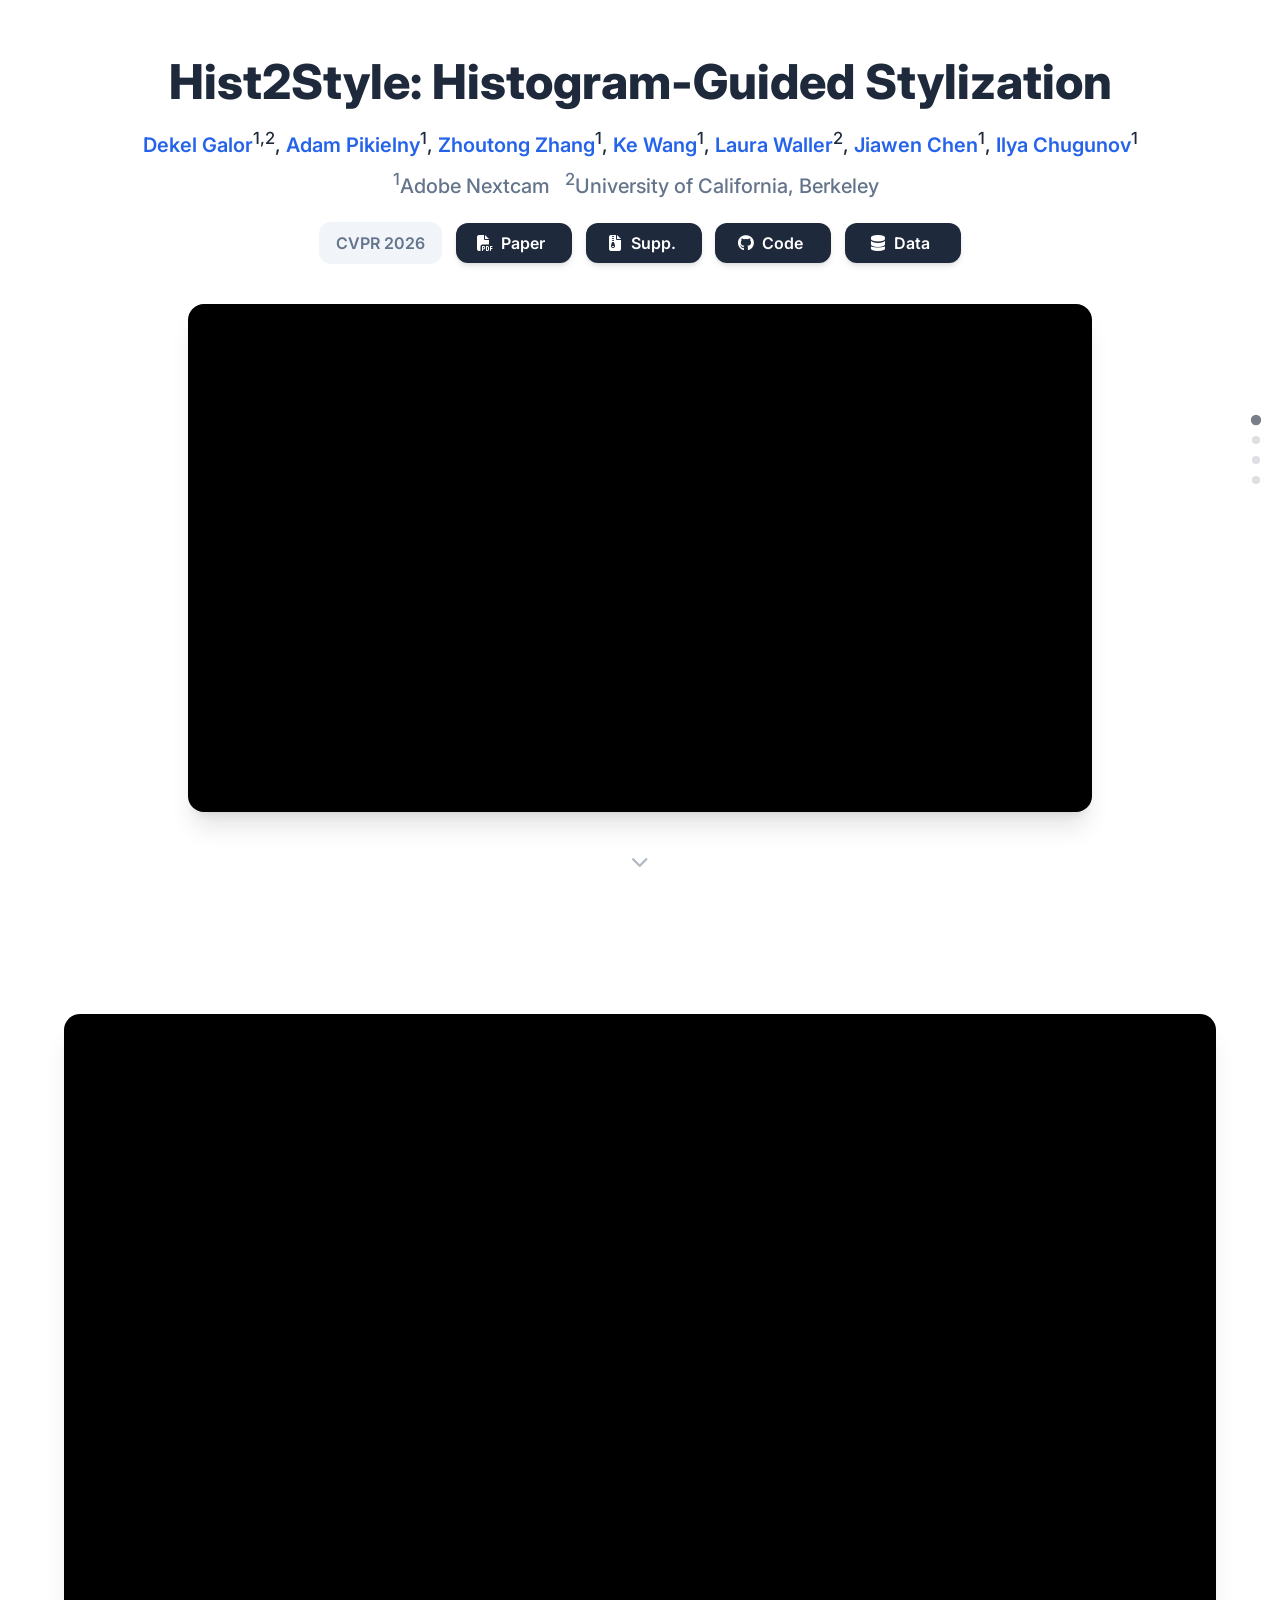
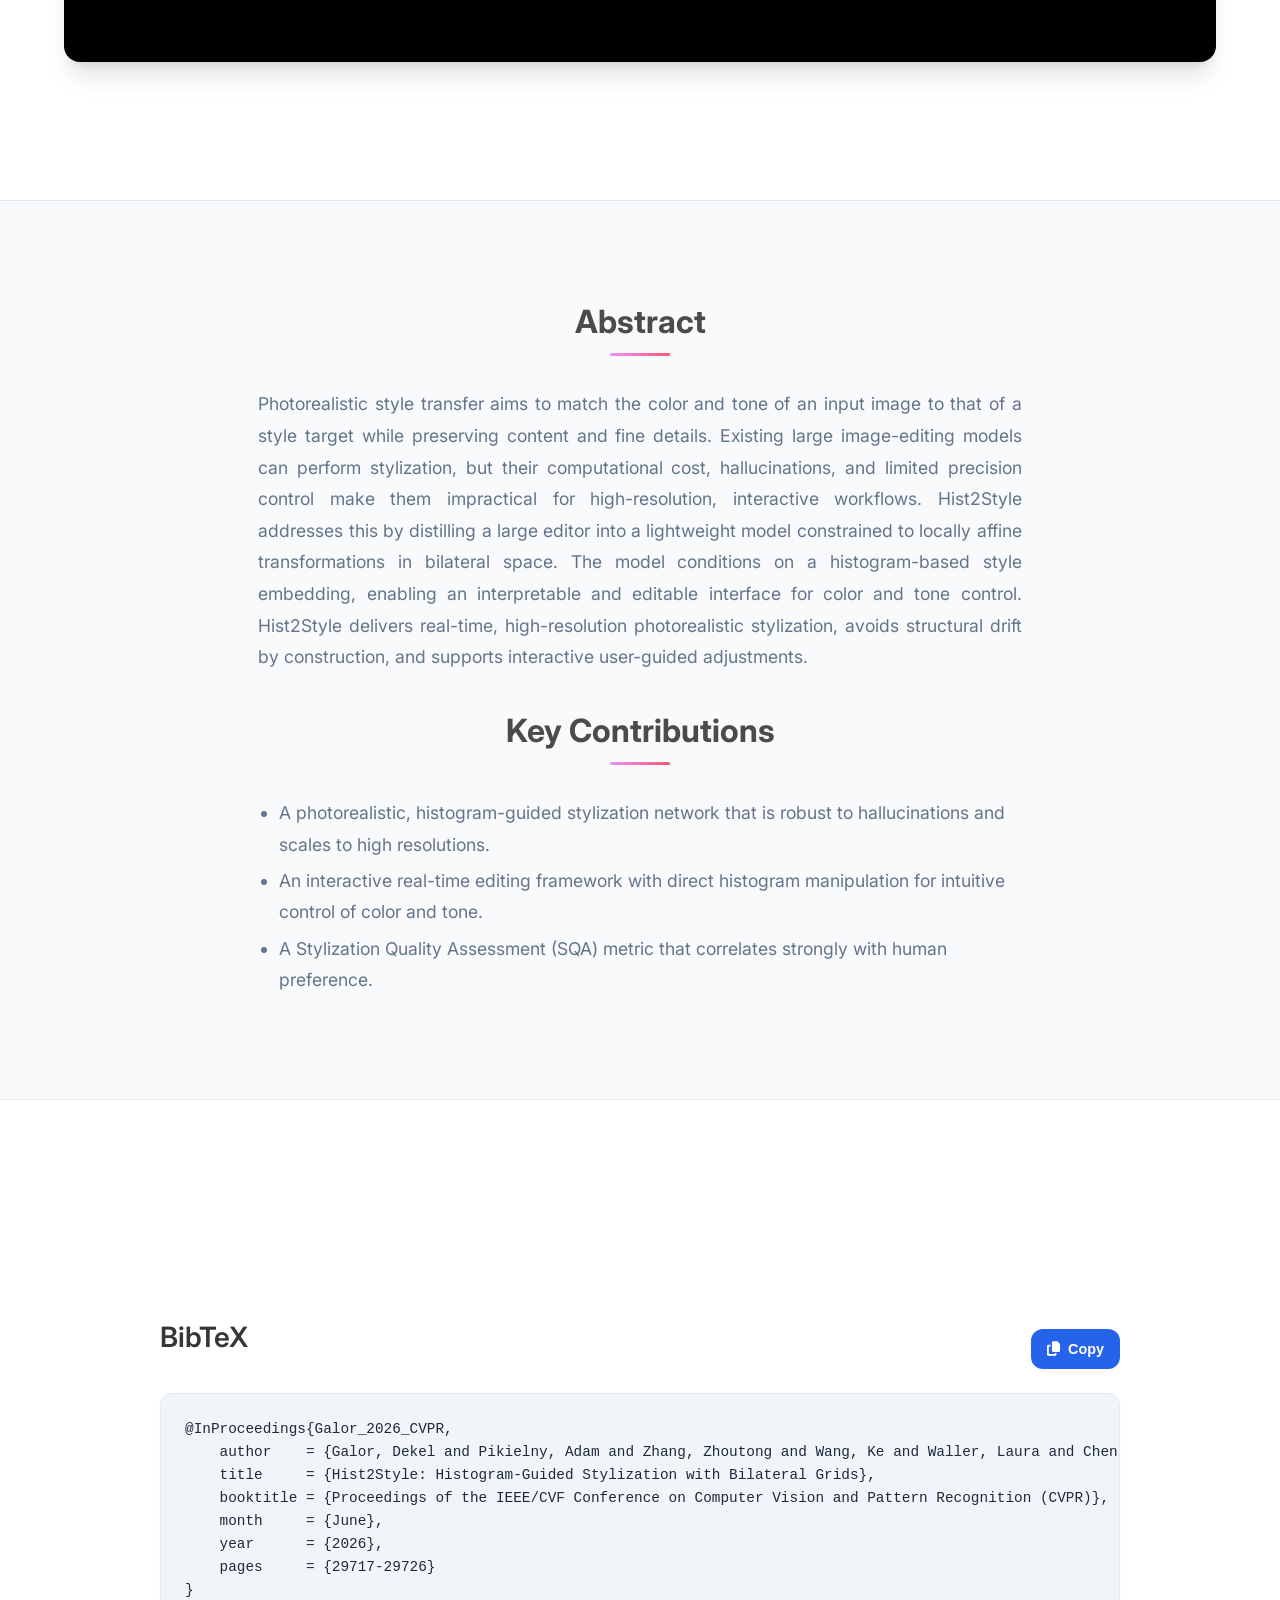
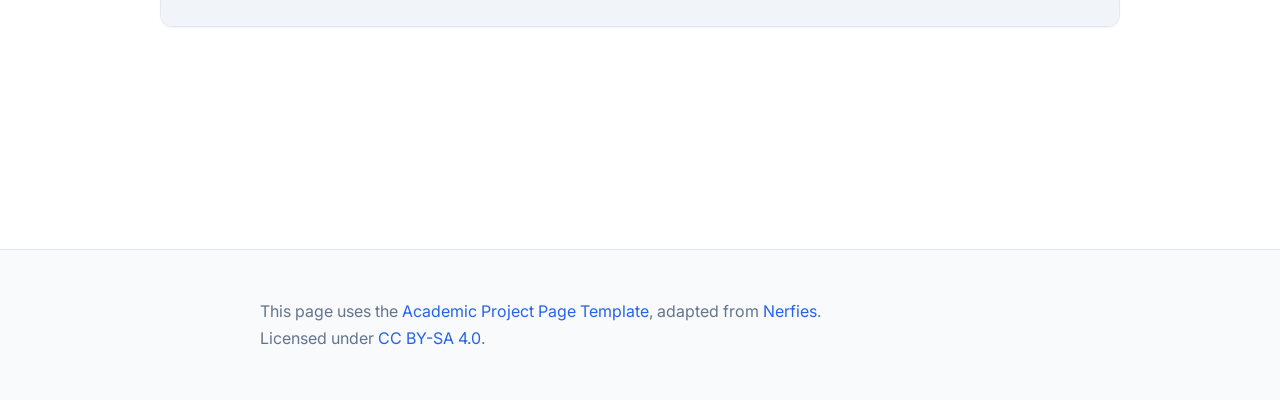
<file: docs/index.html>
<!DOCTYPE html>
<html lang="en">
<head>
  <meta charset="utf-8">
  <meta name="viewport" content="width=device-width, initial-scale=1">
  <script>
    // Hide the page parts before the first paint; static/js/index.js reveals them one at a time (and if it never runs, they show after 4 s).
    if ('IntersectionObserver' in window) {
      document.documentElement.classList.add('parts-js');
      setTimeout(function() {
        if (window.partsReady) return;
        document.documentElement.classList.remove('parts-js');
        document.querySelectorAll('.abstract-section').forEach(function(s) { s.classList.add('is-revealed'); });
      }, 4000);
    }
  </script>

  <meta name="title" content="Hist2Style: Histogram-Guided Stylization">
  <meta name="description" content="Hist2Style distills large image editing models into a lightweight bilateral-grid network for real-time, high-resolution photorealistic style transfer with interactive histogram control.">
  <meta name="keywords" content="photorealistic style transfer, bilateral grid, histogram-guided stylization, selective distillation, real-time image editing, CVPR">
  <meta name="author" content="Dekel Galor, Adam Pikielny, Zhoutong Zhang, Ke Wang, Laura Waller, Jiawen Chen, Ilya Chugunov">
  <meta name="robots" content="index, follow">
  <meta name="language" content="English">

  <meta property="og:type" content="article">
  <meta property="og:site_name" content="Adobe Nextcam x UC Berkeley">
  <meta property="og:title" content="Hist2Style: Histogram-Guided Stylization">
  <meta property="og:description" content="Fast, controllable, and photorealistic style transfer via histogram guidance and bilateral-grid constraints.">
  <meta property="og:image" content="static/pdfs/teaser.pdf">

  <meta name="twitter:card" content="summary_large_image">
  <meta name="twitter:title" content="Hist2Style: Histogram-Guided Stylization">
  <meta name="twitter:description" content="A lightweight and controllable model for real-time photorealistic stylization.">

  <title>Hist2Style | Project Page</title>

  <link rel="icon" type="image/png" href="static/images/favicon-lion.png">
  <link rel="apple-touch-icon" href="static/images/favicon-lion.png">

  <link rel="preconnect" href="https://fonts.googleapis.com">
  <link rel="preconnect" href="https://fonts.gstatic.com" crossorigin>
  <link rel="stylesheet" href="https://fonts.googleapis.com/css2?family=Inter:wght@400..800&display=swap">
  <link rel="stylesheet" href="static/css/bulma.min.css">
  <link rel="stylesheet" href="static/css/index.css">
  <link rel="preload" as="image" href="https://img.youtube.com/vi/Rhn7tVxEfcA/sddefault.jpg">
  <link rel="stylesheet" href="https://cdnjs.cloudflare.com/ajax/libs/font-awesome/6.5.2/css/all.min.css" crossorigin="anonymous" referrerpolicy="no-referrer">

  <script defer src="static/js/index.js"></script>
</head>
<body>

  <button class="scroll-to-top" onclick="scrollToTop()" title="Scroll to top" aria-label="Scroll to top">
    <i class="fa-solid fa-chevron-up"></i>
  </button>

  <main id="main-content">
    <section class="hero page-part" id="top" data-label="Hist2Style">
      <div class="hero-body">
        <div class="container is-max-desktop">
          <div class="columns is-centered">
            <div class="column has-text-centered">
              <h1 class="title is-1 publication-title">Hist2Style: Histogram-Guided Stylization</h1>

              <div class="is-size-5 publication-authors publication-authors-names">
                <span class="author-block"><a href="https://www.dekelgalor.com/" target="_blank" rel="noopener noreferrer">Dekel Galor</a><sup>1,2</sup>,</span>
                <span class="author-block"><a href="https://www.linkedin.com/in/adam-pikielny-30a606152/" target="_blank" rel="noopener noreferrer">Adam Pikielny</a><sup>1</sup>,</span>
                <span class="author-block"><a href="https://ztzhang.github.io/personal_webpage/" target="_blank" rel="noopener noreferrer">Zhoutong Zhang</a><sup>1</sup>,</span>
                <span class="author-block"><a href="https://people.eecs.berkeley.edu/~kewang/" target="_blank" rel="noopener noreferrer">Ke Wang</a><sup>1</sup>,</span>
                <span class="author-block"><a href="https://www.laurawaller.com/" target="_blank" rel="noopener noreferrer">Laura Waller</a><sup>2</sup>,</span>
                <span class="author-block"><a href="https://people.csail.mit.edu/jiawen/" target="_blank" rel="noopener noreferrer">Jiawen Chen</a><sup>1</sup>,</span>
                <span class="author-block"><a href="https://ilyac.info/" target="_blank" rel="noopener noreferrer">Ilya Chugunov</a><sup>1</sup></span>
              </div>
              <div class="is-size-5 publication-authors publication-authors-affiliations">
                <span class="author-block"><sup>1</sup>Adobe Nextcam &nbsp; <sup>2</sup>University of California, Berkeley</span>
              </div>

              <div class="publication-links">
                <a href="https://cvpr.thecvf.com/virtual/2026/poster/39586" target="_blank" rel="noopener noreferrer" class="publication-venue">CVPR 2026</a>
                <span class="link-block">
                  <a href="https://openaccess.thecvf.com/content/CVPR2026/papers/Galor_Hist2Style_Histogram-Guided_Stylization_with_Bilateral_Grids_CVPR_2026_paper.pdf" target="_blank" rel="noopener noreferrer" class="external-link button is-normal is-rounded is-dark">
                    <span class="icon"><i class="fa-solid fa-file-pdf"></i></span>
                    <span>Paper</span>
                  </a>
                </span>
                <span class="link-block">
                  <a href="https://openaccess.thecvf.com/content/CVPR2026/supplemental/Galor_Hist2Style_Histogram-Guided_Stylization_CVPR_2026_supplemental.zip" target="_blank" rel="noopener noreferrer" class="external-link button is-normal is-rounded is-dark">
                    <span class="icon"><i class="fa-solid fa-file-zipper"></i></span>
                    <span>Supp.</span>
                  </a>
                </span>
                <span class="link-block">
                  <a href="https://github.com/dgalor/hist2style" target="_blank" rel="noopener noreferrer" class="external-link button is-normal is-rounded is-dark">
                    <span class="icon"><i class="fa-brands fa-github"></i></span>
                    <span>Code</span>
                  </a>
                </span>
                <span class="link-block">
                  <a href="https://github.com/dgalor/hist2style/blob/main/download_data.py" target="_blank" rel="noopener noreferrer" class="external-link button is-normal is-rounded is-dark">
                    <span class="icon"><i class="fa-solid fa-database"></i></span>
                    <span>Data</span>
                  </a>
                </span>
              </div>
            </div>
          </div>
          <div class="title-video">
            <div class="publication-video" style="background-image: url('https://img.youtube.com/vi/Rhn7tVxEfcA/sddefault.jpg')">
              <iframe
                data-src="https://www.youtube.com/embed/Rhn7tVxEfcA?rel=0&amp;enablejsapi=1"
                title="Hist2Style Demo Video"
                allow="accelerometer; autoplay; clipboard-write; encrypted-media; gyroscope; picture-in-picture; web-share"
                allowfullscreen
                loading="lazy"
                referrerpolicy="strict-origin-when-cross-origin"></iframe>
              <a
                class="video-fallback is-hidden"
                href="https://youtu.be/Rhn7tVxEfcA"
                target="_blank"
                rel="noopener noreferrer"
                aria-label="Watch the Hist2Style demo video on YouTube">
                <img
                  src="https://img.youtube.com/vi/Rhn7tVxEfcA/hqdefault.jpg"
                  alt="Hist2Style demo video thumbnail"
                  loading="lazy">
                <span class="video-play-button" aria-hidden="true">
                  <i class="fa-brands fa-youtube"></i>
                  <span>Play on YouTube</span>
                </span>
              </a>
            </div>
          </div>
        </div>
      </div>
      <a class="part-next" href="#video" aria-label="Scroll to the video"><i class="fa-solid fa-chevron-down"></i></a>
    </section>

    <section class="section video-section page-part" id="video" data-label="Video">
      <div class="container is-max-desktop">
        <div class="columns is-centered">
          <div class="column is-10">
            <div class="publication-video" id="publication-video" style="background-image: url('https://img.youtube.com/vi/1nLah176p0s/maxresdefault.jpg')">
              <iframe
                id="youtube-embed"
                data-src="https://www.youtube.com/embed/1nLah176p0s?rel=0&amp;enablejsapi=1"
                title="Hist2Style: Histogram-Guided Stylization"
                allow="accelerometer; autoplay; clipboard-write; encrypted-media; gyroscope; picture-in-picture; web-share"
                allowfullscreen
                loading="lazy"
                referrerpolicy="strict-origin-when-cross-origin"></iframe>
              <a
                id="youtube-fallback"
                class="video-fallback is-hidden"
                href="https://youtu.be/1nLah176p0s"
                target="_blank"
                rel="noopener noreferrer"
                aria-label="Watch Hist2Style video on YouTube">
                <img
                  src="https://img.youtube.com/vi/1nLah176p0s/hqdefault.jpg"
                  alt="Hist2Style video thumbnail"
                  loading="lazy">
                <span class="video-play-button" aria-hidden="true">
                  <i class="fa-brands fa-youtube"></i>
                  <span>Play on YouTube</span>
                </span>
              </a>
            </div>
            <p id="video-local-hint" class="video-local-hint is-hidden has-text-centered">
              Embedded playback is blocked when opening this file directly. Use a local server
              (<code>python3 -m http.server 8000</code>) or deploy the site to preview the player here.
            </p>
          </div>
        </div>
      </div>
    </section>

    <section class="section hero is-light abstract-section page-part" id="abstract" data-label="Abstract and key contributions">
      <div class="container is-max-desktop">
        <div class="columns is-centered has-text-centered">
          <div class="column is-four-fifths">
            <h2 class="title is-3 abstract-heading">Abstract</h2>
            <div class="content has-text-justified has-text-left-mobile abstract-body">
              <p>
                Photorealistic style transfer aims to match the color and tone of an input image to that of a style target while preserving content and fine details. Existing large image-editing models can perform stylization, but their computational cost, hallucinations, and limited precision control make them impractical for high-resolution, interactive workflows. Hist2Style addresses this by distilling a large editor into a lightweight model constrained to locally affine transformations in bilateral space. The model conditions on a histogram-based style embedding, enabling an interpretable and editable interface for color and tone control. Hist2Style delivers real-time, high-resolution photorealistic stylization, avoids structural drift by construction, and supports interactive user-guided adjustments.
              </p>
            </div>
            <div class="contributions-block" id="contributions">
              <h2 class="title is-3">Key Contributions</h2>
              <div class="content has-text-left">
                <ul>
                  <li>A photorealistic, histogram-guided stylization network that is robust to hallucinations and scales to high resolutions.</li>
                  <li>An interactive real-time editing framework with direct histogram manipulation for intuitive control of color and tone.</li>
                  <li>A Stylization Quality Assessment (SQA) metric that correlates strongly with human preference.</li>
                </ul>
              </div>
            </div>
          </div>
        </div>
      </div>
    </section>

    <div class="page-part" id="end" data-label="BibTeX">
    <section class="section" id="BibTeX">
      <div class="container is-max-desktop content">
        <div class="bibtex-header">
          <h2 class="title">BibTeX</h2>
          <button class="copy-bibtex-btn" onclick="copyBibTeX()" title="Copy BibTeX to clipboard">
            <i class="fa-solid fa-copy"></i>
            <span class="copy-text">Copy</span>
          </button>
        </div>
<pre id="bibtex-code"><code>@InProceedings{Galor_2026_CVPR,
    author    = {Galor, Dekel and Pikielny, Adam and Zhang, Zhoutong and Wang, Ke and Waller, Laura and Chen, Jiawen and Chugunov, Ilya},
    title     = {Hist2Style: Histogram-Guided Stylization with Bilateral Grids},
    booktitle = {Proceedings of the IEEE/CVF Conference on Computer Vision and Pattern Recognition (CVPR)},
    month     = {June},
    year      = {2026},
    pages     = {29717-29726}
}</code></pre>
      </div>
    </section>
    </div>
  </main>

  <footer class="footer">
    <div class="container">
      <div class="columns is-centered">
        <div class="column is-8">
          <div class="content">
            <p>
              This page uses the <a href="https://github.com/eliahuhorwitz/Academic-project-page-template" target="_blank">Academic Project Page Template</a>, adapted from <a href="https://nerfies.github.io" target="_blank">Nerfies</a>.
              <br>
              Licensed under <a rel="license" href="http://creativecommons.org/licenses/by-sa/4.0/" target="_blank">CC BY-SA 4.0</a>.
            </p>
          </div>
        </div>
      </div>
    </div>
  </footer>

</body>
</html>
</file>
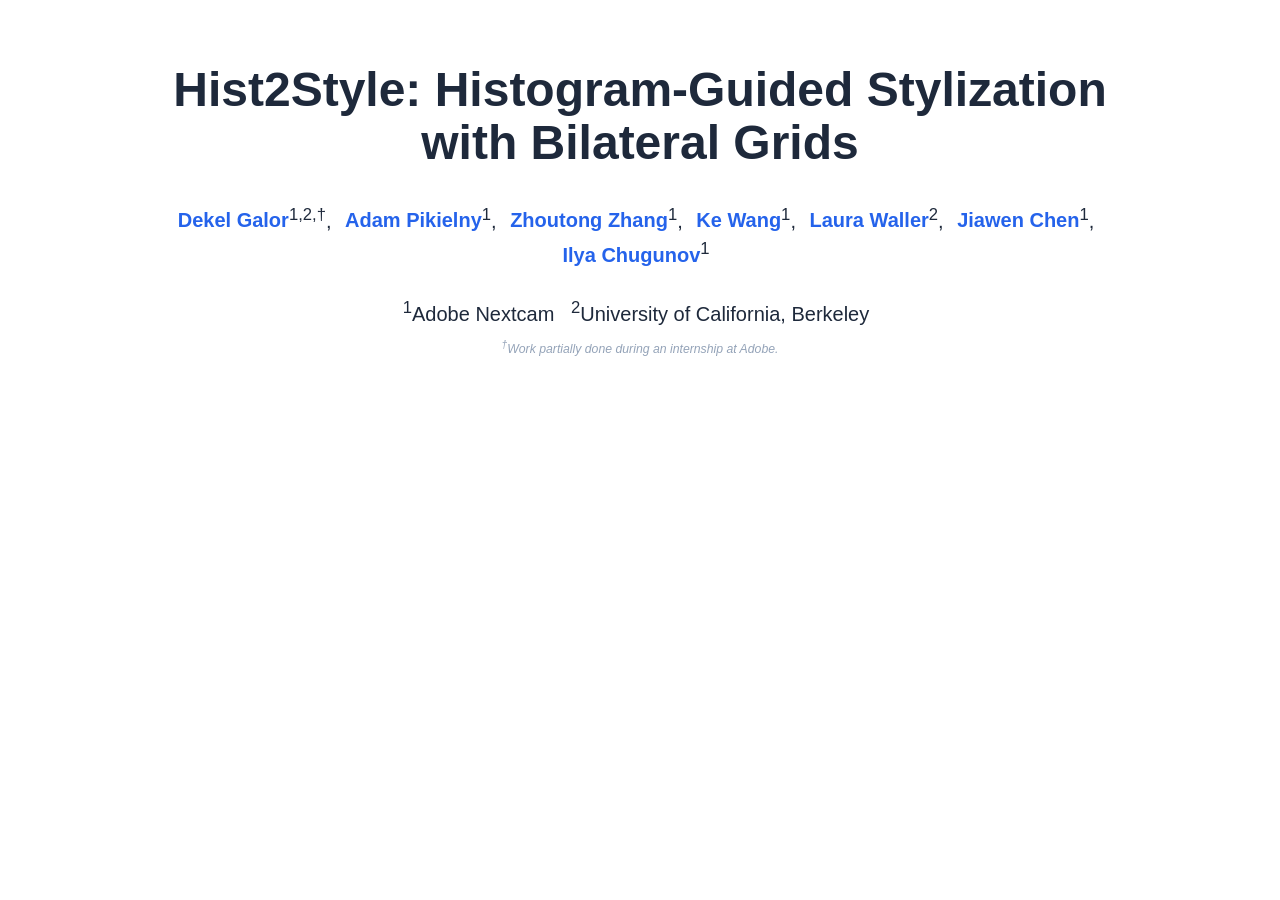
<file: dummy_website/index.html>
<!DOCTYPE html>
<html lang="en">
<head>
  <meta charset="utf-8">
  <meta name="viewport" content="width=device-width, initial-scale=1">
  <meta name="title" content="Hist2Style: Histogram-Guided Stylization with Bilateral Grids">
  <meta name="description" content="Dummy page with title, authors, and affiliations only.">
  <title>Hist2Style: Histogram-Guided Stylization with Bilateral Grids | Dummy Website</title>

  <link rel="icon" type="image/png" href="static/images/favicon-lion.png">
  <link rel="apple-touch-icon" href="static/images/favicon-lion.png">

  <link rel="stylesheet" href="static/css/bulma.min.css">
  <link rel="stylesheet" href="static/css/index.css">
  <link rel="preload" href="static/css/fontawesome.all.min.css" as="style" onload="this.onload=null;this.rel='stylesheet'">

  <noscript>
    <link rel="stylesheet" href="static/css/fontawesome.all.min.css">
  </noscript>

  <script defer src="https://ajax.googleapis.com/ajax/libs/jquery/3.5.1/jquery.min.js"></script>
  <script defer src="static/js/fontawesome.all.min.js"></script>
  <script defer src="static/js/index.js"></script>
</head>
<body>
  <main id="main-content">
    <section class="hero">
      <div class="hero-body">
        <div class="container is-max-desktop">
          <div class="columns is-centered">
            <div class="column has-text-centered">
              <h1 class="title is-1 publication-title">Hist2Style: Histogram-Guided Stylization with Bilateral Grids</h1>
              <div class="is-size-5 publication-authors">
                <span class="author-block"><a href="https://www.dekelgalor.com/" target="_blank" rel="noopener noreferrer">Dekel Galor</a><sup>1,2,†</sup>,</span>
                <span class="author-block"><a href="https://www.linkedin.com/in/adam-pikielny-30a606152/" target="_blank" rel="noopener noreferrer">Adam Pikielny</a><sup>1</sup>,</span>
                <span class="author-block"><a href="https://ztzhang.github.io/personal_webpage/" target="_blank" rel="noopener noreferrer">Zhoutong Zhang</a><sup>1</sup>,</span>
                <span class="author-block"><a href="https://people.eecs.berkeley.edu/~kewang/" target="_blank" rel="noopener noreferrer">Ke Wang</a><sup>1</sup>,</span>
                <span class="author-block"><a href="https://www.laurawaller.com/" target="_blank" rel="noopener noreferrer">Laura Waller</a><sup>2</sup>,</span>
                <span class="author-block"><a href="https://people.csail.mit.edu/jiawen/" target="_blank" rel="noopener noreferrer">Jiawen Chen</a><sup>1</sup>,</span>
                <span class="author-block"><a href="https://ilyac.info/" target="_blank" rel="noopener noreferrer">Ilya Chugunov</a><sup>1</sup></span>
              </div>
              <div class="is-size-5 publication-authors">
                <span class="author-block"><sup>1</sup>Adobe Nextcam &nbsp; <sup>2</sup>University of California, Berkeley</span>
                <span class="eql-cntrb"><small><br><sup>†</sup>Work partially done during an internship at Adobe.</small></span>
              </div>
            </div>
          </div>
        </div>
      </div>
    </section>

  </main>
</body>
</html>
</file>
<file: docs/static/css/index.css>
/* Modern CSS Variables for consistent theming */
:root {
  --primary-color: #2563eb;
  --primary-hover: #1d4ed8;
  --secondary-color: #64748b;
  --accent-color: #0ea5e9;
  --text-primary: #1e293b;
  --text-secondary: #64748b;
  --text-light: #94a3b8;
  --background-primary: #ffffff;
  --background-secondary: #f8fafc;
  --background-accent: #f1f5f9;
  --border-color: #e2e8f0;
  --shadow-sm: 0 1px 2px 0 rgb(0 0 0 / 0.05);
  --shadow-md: 0 4px 6px -1px rgb(0 0 0 / 0.1), 0 2px 4px -2px rgb(0 0 0 / 0.1);
  --shadow-lg: 0 10px 15px -3px rgb(0 0 0 / 0.1), 0 4px 6px -4px rgb(0 0 0 / 0.1);
  --shadow-xl: 0 20px 25px -5px rgb(0 0 0 / 0.1), 0 8px 10px -6px rgb(0 0 0 / 0.1);
  --gradient-primary: linear-gradient(135deg, #667eea 0%, #764ba2 100%);
  --gradient-accent: linear-gradient(135deg, #f093fb 0%, #f5576c 100%);
  --gradient-subtle: linear-gradient(135deg, #ffecd2 0%, #fcb69f 100%);
  --border-radius: 12px;
  --border-radius-lg: 16px;
  --transition: all 0.3s cubic-bezier(0.4, 0, 0.2, 1);
}

/* Smooth scrolling for better UX */
html {
  scroll-behavior: smooth;
}

body {
  font-family: 'Inter', 'Segoe UI', -apple-system, BlinkMacSystemFont, sans-serif;
  color: var(--text-primary);
  line-height: 1.6;
  font-size: 16px;
  background-color: var(--background-primary);
  -webkit-font-smoothing: antialiased;
  -moz-osx-font-smoothing: grayscale;
}


/* Modern Button Styles */
.button {
  border-radius: var(--border-radius) !important;
  font-weight: 600 !important;
  transition: var(--transition) !important;
  border: 2px solid transparent !important;
  position: relative;
  overflow: hidden;
}

.button.is-dark {
  background: var(--text-primary) !important;
  border: none !important;
  color: white !important;
  box-shadow: var(--shadow-md);
}

.button.is-dark:hover {
  transform: translateY(-2px);
  box-shadow: var(--shadow-lg);
  background: var(--primary-color) !important;
}

.button.is-dark:active {
  transform: translateY(0);
  box-shadow: var(--shadow-md);
}

.footer .icon-link {
    font-size: 25px;
    color: var(--text-secondary);
    transition: var(--transition);
}

.footer .icon-link:hover {
    color: var(--primary-color);
    transform: translateY(-2px);
}

.publication-links {
  display: flex;
  flex-wrap: wrap;
  justify-content: center;
  align-items: center;
  gap: 0.65rem 0.85rem;
  margin-top: 0.5rem;
}

.publication-links .link-block {
  margin: 0;
}

.link-block a {
    margin: 8px 4px;
}

.publication-links .link-block a {
  margin: 0;
  min-width: 7.25rem;
}

/* Bulma .icon defaults to gray; inherit button color on dark hero links */
.button.is-dark .icon,
.button.is-dark .icon i {
  color: currentColor;
}

.button .icon i[class*="fa-"] {
  display: inline-block;
  font-size: 1em;
  line-height: 1;
  vertical-align: middle;
}

/* .button { font-weight: 600 !important } breaks FA solid icons without 900 */
.button .icon .fa-solid,
.copy-bibtex-btn .fa-solid,
.scroll-to-top .fa-solid {
  font-weight: 900 !important;
}

.dnerf {
  font-variant: small-caps;
}


/* Hero Section Modernization */
.hero {
  position: relative;
  overflow: hidden;
}

.hero.is-light {
  background: var(--background-secondary);
  border-top: 1px solid var(--border-color);
  border-bottom: 1px solid var(--border-color);
}

/* Abstract: hidden until user scrolls (keeps embed focused on video) */
.abstract-section .abstract-heading,
.abstract-section .abstract-body {
  opacity: 0;
  transform: translateY(1.25rem);
  transition: opacity 0.55s cubic-bezier(0.4, 0, 0.2, 1),
              transform 0.55s cubic-bezier(0.4, 0, 0.2, 1);
}

.abstract-section.is-revealed .abstract-heading {
  opacity: 1;
  transform: none;
}

.abstract-section.is-revealed .abstract-body {
  opacity: 1;
  transform: none;
  transition-delay: 0.1s;
}

@media (prefers-reduced-motion: reduce) {
  .abstract-section .abstract-heading,
  .abstract-section .abstract-body {
    opacity: 1;
    transform: none;
    transition: none;
  }
}

.hero-body {
  padding: 4rem 1.5rem;
}

.teaser .hero-body {
  padding-top: 2rem;
  padding-bottom: 4rem;
}

.teaser {
  font-family: 'Inter', sans-serif;
}


/* Publication Content Styling */
.publication-title {
    font-family: 'Inter', sans-serif !important;
    font-weight: 800 !important;
    color: var(--text-primary) !important;
    margin-bottom: 1rem !important;
    line-height: 1.1 !important;
}

.publication-banner {
  max-height: 70vh;
  border-radius: var(--border-radius-lg);
  overflow: hidden;
  box-shadow: var(--shadow-xl);
  margin: 2rem 0;
}

.publication-banner video {
  position: relative;
  left: auto;
  top: auto;
  transform: none;
  object-fit: cover;
  width: 100%;
  height: 100%;
  border-radius: var(--border-radius-lg);
}

.publication-header .hero-body {
  padding: 6rem 1.5rem 4rem;
}

.publication-authors {
    font-family: 'Inter', sans-serif !important;
    font-weight: 500;
    margin-bottom: 1.5rem;
}

.publication-authors-names {
    white-space: nowrap;
    overflow-x: auto;
    -webkit-overflow-scrolling: touch;
    scrollbar-width: thin;
    margin-bottom: 0;
}

.hero .publication-authors-names {
    margin-top: 0.75rem;
}

.publication-authors-names .author-block {
    margin-right: 0;
}

.hero .publication-authors-affiliations {
    margin-top: 0.35rem;
    margin-bottom: 0;
    color: var(--text-secondary);
}

.hero .publication-links {
    margin-top: 1.25rem;
}

.publication-links .publication-venue {
    color: var(--text-secondary);
    font-weight: 600;
    background: var(--background-accent);
    padding: 0.5rem 1rem;
    border-radius: var(--border-radius);
    margin: 0;
    flex-shrink: 0;
    line-height: 1.5;
    white-space: nowrap;
    text-decoration: none;
    border: 1px solid transparent;
    transition: var(--transition);
}

.publication-links .publication-venue:hover {
    color: var(--primary-color);
    background: #e0f2fe;
    border-color: #bae6fd;
}

.publication-awards {
    color: #ef4444;
    width: fit-content;
    font-weight: 700;
    background: linear-gradient(135deg, #fef2f2, #fee2e2);
    padding: 0.5rem 1rem;
    border-radius: var(--border-radius);
    border-left: 4px solid #ef4444;
    margin-top: 1rem;
}

.publication-authors a {
   color: var(--primary-color) !important;
   text-decoration: none;
   font-weight: 600;
   transition: var(--transition);
   position: relative;
}

.publication-authors a::after {
    content: '';
    position: absolute;
    width: 0;
    height: 2px;
    bottom: -2px;
    left: 0;
    background: var(--gradient-accent);
    transition: var(--transition);
}

.publication-authors a:hover::after {
    width: 100%;
}

.publication-authors a:hover {
    color: var(--primary-hover) !important;
}

.author-block {
  display: inline-block;
  margin-right: 0.5rem;
}

.publication-banner img {
  border-radius: var(--border-radius-lg);
  box-shadow: var(--shadow-lg);
  transition: var(--transition);
}

.publication-banner img:hover {
  transform: scale(1.02);
  box-shadow: var(--shadow-xl);
}

/* Modern Video and Carousel Styling */
.publication-video {
    position: relative;
    width: 100%;
    height: 0;
    padding-bottom: 56.25%;
    overflow: hidden;
    border-radius: var(--border-radius-lg) !important;
    box-shadow: var(--shadow-xl);
    transition: var(--transition);
}

.publication-video:hover {
    transform: translateY(-4px);
    box-shadow: var(--shadow-xl);
}

.publication-video iframe,
.publication-video .video-fallback {
    position: absolute;
    top: 0;
    left: 0;
    width: 100%;
    height: 100%;
    border: 0;
    border-radius: var(--border-radius-lg);
}

.video-fallback {
    display: block;
    overflow: hidden;
    color: inherit;
    text-decoration: none;
}

.video-fallback img {
    width: 100%;
    height: 100%;
    object-fit: cover;
    transition: var(--transition);
}

.video-fallback:hover img {
    transform: scale(1.03);
    filter: brightness(0.92);
}

.video-play-button {
    position: absolute;
    top: 50%;
    left: 50%;
    transform: translate(-50%, -50%);
    display: flex;
    flex-direction: column;
    align-items: center;
    gap: 0.5rem;
    padding: 1rem 1.5rem;
    border-radius: var(--border-radius-lg);
    background: rgba(15, 23, 42, 0.82);
    color: #fff;
    font-weight: 700;
    box-shadow: var(--shadow-lg);
    transition: var(--transition);
}

.video-play-button .fa-brands {
    font-size: 2rem;
}

.video-fallback:hover .video-play-button {
    background: var(--primary-color);
    transform: translate(-50%, -50%) scale(1.05);
}

.video-local-hint {
    margin-top: 1rem;
    padding: 0.85rem 1rem;
    border-radius: var(--border-radius);
    background: var(--background-accent);
    color: var(--text-secondary);
    font-size: 0.95rem;
    border: 1px solid var(--border-color);
}

.video-local-hint code {
    font-size: 0.88em;
    color: var(--text-primary);
}

.hero:has(+ .video-section) .hero-body {
  padding-top: 2rem;
  padding-bottom: 1rem;
}

.video-section {
  padding-top: 1rem;
  padding-bottom: 2.5rem;
}

.publication-body img {
  border-radius: var(--border-radius);
  box-shadow: var(--shadow-md);
  transition: var(--transition);
}

.publication-body img:hover {
  transform: translateY(-2px);
  box-shadow: var(--shadow-lg);
}

.results-carousel {
  overflow: hidden;
  padding: 1rem 0;
}

.results-carousel .item {
  margin: 1rem;
  overflow: hidden;
  padding: 1.5rem;
  font-size: 0;
  background: var(--background-primary);
  border-radius: var(--border-radius-lg);
  box-shadow: var(--shadow-md);
  transition: var(--transition);
  border: 1px solid var(--border-color);
}

.results-carousel .item:hover {
  transform: translateY(-4px);
  box-shadow: var(--shadow-lg);
}

.results-carousel .item img,
.results-carousel video {
  margin: 0;
  border-radius: var(--border-radius);
  width: 100%;
  height: auto;
}

.results-carousel .subtitle {
  font-size: 1rem !important;
  color: var(--text-secondary);
  margin-top: 1rem;
  font-weight: 500;
}

/* Pagination and Misc Improvements */
.slider-pagination .slider-page {
  background: var(--primary-color);
  border-radius: 50%;
  transition: var(--transition);
}

.slider-pagination .slider-page.is-active {
  background: var(--primary-hover);
  transform: scale(1.2);
}

.eql-cntrb { 
  font-size: 0.875rem;
  color: var(--text-light);
  font-style: italic;
}

/* Section Titles */
.title.is-3 {
  font-family: 'Inter', sans-serif !important;
  font-weight: 700 !important;
  color: var(--text-primary);
  margin-bottom: 2rem !important;
  position: relative;
  padding-bottom: 1rem;
}

.title.is-3::after {
  content: '';
  position: absolute;
  bottom: 0;
  left: 50%;
  transform: translateX(-50%);
  width: 60px;
  height: 3px;
  background: var(--gradient-accent);
  border-radius: 2px;
}

/* Content Improvements */
.content.has-text-justified {
  font-size: 1.1rem;
  line-height: 1.8;
  color: var(--text-secondary);
}

.content.has-text-justified p {
  margin-bottom: 1.5rem;
}

/* Footer Improvements */
.footer {
  background: var(--background-secondary);
  border-top: 1px solid var(--border-color);
  padding: 3rem 1.5rem;
}

.footer .content {
  color: var(--text-secondary);
  line-height: 1.7;
}

.footer a {
  color: var(--primary-color);
  text-decoration: none;
  transition: var(--transition);
}

.footer a:hover {
  color: var(--primary-hover);
  text-decoration: underline;
}

/* BibTeX Styling */
pre {
  background: var(--background-accent) !important;
  border: 1px solid var(--border-color) !important;
  border-radius: var(--border-radius) !important;
  padding: 1.5rem !important;
  font-size: 0.9rem !important;
  overflow-x: auto;
  box-shadow: var(--shadow-sm);
}

code {
  background: var(--background-accent) !important;
  color: var(--text-primary) !important;
  font-family: 'SF Mono', 'Monaco', 'Cascadia Code', 'Roboto Mono', monospace !important;
}

/* BibTeX Section Improvements */
.bibtex-header {
  display: flex;
  justify-content: space-between;
  align-items: center;
  margin-bottom: 1rem;
}

.copy-bibtex-btn {
  background: var(--primary-color);
  color: white;
  border: none;
  border-radius: var(--border-radius);
  padding: 0.75rem 1rem;
  font-size: 0.9rem;
  font-weight: 600;
  cursor: pointer;
  transition: var(--transition);
  display: inline-flex;
  align-items: center;
  gap: 0.5rem;
}

.copy-bibtex-btn:hover {
  background: var(--primary-hover);
  transform: translateY(-2px);
  box-shadow: var(--shadow-md);
}

.copy-bibtex-btn.copied {
  background: #10b981;
}


/* Scroll to Top Button */
.scroll-to-top {
  position: fixed;
  bottom: 2rem;
  right: 2rem;
  width: 50px;
  height: 50px;
  background: var(--primary-color);
  color: white;
  border: none;
  border-radius: 50%;
  cursor: pointer;
  opacity: 0;
  visibility: hidden;
  transition: var(--transition);
  z-index: 999;
  display: flex;
  align-items: center;
  justify-content: center;
  font-size: 1.2rem;
  box-shadow: var(--shadow-lg);
}

.scroll-to-top:hover {
  background: var(--primary-hover);
  transform: translateY(-3px);
  box-shadow: var(--shadow-xl);
}

.scroll-to-top.visible {
  opacity: 1;
  visibility: visible;
}


/* More Works Dropdown */
.more-works-container {
  position: fixed;
  top: 2rem;
  right: 2rem;
  z-index: 1000;
}

.more-works-btn {
  background: var(--background-primary);
  color: var(--text-primary);
  border: 2px solid var(--border-color);
  border-radius: var(--border-radius-lg);
  padding: 0.75rem 1.25rem;
  font-weight: 600;
  font-size: 0.9rem;
  box-shadow: var(--shadow-md);
  transition: var(--transition);
  cursor: pointer;
  text-decoration: none;
  display: inline-flex;
  align-items: center;
  gap: 0.5rem;
  font-family: 'Inter', sans-serif;
}

.more-works-btn:hover {
  transform: translateY(-2px);
  box-shadow: var(--shadow-lg);
  background: var(--background-secondary);
  border-color: var(--primary-color);
}

.more-works-btn .dropdown-arrow {
  transition: var(--transition);
  font-size: 0.8rem;
}

.more-works-btn.active .dropdown-arrow {
  transform: rotate(180deg);
}

.more-works-dropdown {
  position: absolute;
  top: calc(100% + 0.5rem);
  right: 0;
  width: 400px;
  max-width: 90vw;
  background: var(--background-primary);
  border: 1px solid var(--border-color);
  border-radius: var(--border-radius-lg);
  box-shadow: var(--shadow-xl);
  opacity: 0;
  visibility: hidden;
  transform: translateY(-10px);
  transition: var(--transition);
  max-height: 70vh;
  overflow-y: auto;
}

.more-works-dropdown.show {
  opacity: 1;
  visibility: visible;
  transform: translateY(0);
}

.dropdown-header {
  display: flex;
  justify-content: space-between;
  align-items: center;
  padding: 1.5rem 1.5rem 1rem;
  border-bottom: 1px solid var(--border-color);
}

.dropdown-header h4 {
  margin: 0;
  font-size: 1.1rem;
  font-weight: 700;
  color: var(--text-primary);
}

.close-btn {
  background: none;
  border: none;
  color: var(--text-secondary);
  cursor: pointer;
  padding: 0.5rem;
  border-radius: var(--border-radius);
  transition: var(--transition);
}

.close-btn:hover {
  background: var(--background-accent);
  color: var(--text-primary);
}

.works-list {
  padding: 1rem;
}

.work-item {
  display: flex;
  align-items: flex-start;
  justify-content: space-between;
  padding: 1rem;
  border-radius: var(--border-radius);
  text-decoration: none;
  color: inherit;
  transition: var(--transition);
  margin-bottom: 0.5rem;
}

.work-item:hover {
  background: var(--background-accent);
  transform: translateX(4px);
}

.work-info h5 {
  margin: 0 0 0.5rem 0;
  font-size: 1rem;
  font-weight: 500;
  color: var(--text-primary);
}

.work-info p {
  margin: 0 0 0.5rem 0;
  font-size: 0.9rem;
  color: var(--text-secondary);
  line-height: 1.4;
}

.work-venue {
  font-size: 0.8rem;
  color: var(--text-light);
  font-style: italic;
}

.work-item .fas {
  color: var(--text-light);
  font-size: 0.9rem;
  margin-top: 0.2rem;
  flex-shrink: 0;
}


/* Mobile Responsive Improvements */
@media screen and (max-width: 768px) {
  .hero-body {
    padding: 2rem 1rem;
  }
  
  .publication-header .hero-body {
    padding: 3rem 1rem 2rem;
  }
  
  .publication-title {
    font-size: 2.5rem !important;
    line-height: 1.2 !important;
    margin-bottom: 1.5rem !important;
  }
  
  .publication-authors {
    font-size: 1rem !important;
  }
  
  .button {
    margin: 0.25rem !important;
    font-size: 0.875rem !important;
    padding: 0.75rem 1rem !important;
  }
  
  .more-works-container {
    bottom: 2rem;
    right: 1rem;
    top: auto;
  }
  
  .more-works-btn {
    padding: 0.6rem 1rem;
    font-size: 0.8rem;
  }
  
  .more-works-dropdown {
    width: calc(100vw - 2rem);
    right: -1rem;
    bottom: calc(100% + 0.5rem);
    top: auto;
  }
  
  .results-carousel .item {
    margin: 0.5rem;
    padding: 1rem;
  }
  
  .teaser .hero-body {
    padding: 1rem;
  }
  
  .content.has-text-justified {
    font-size: 1rem;
  }
}

@media screen and (max-width: 480px) {
  .publication-title {
    font-size: 2rem !important;
  }
  
  .hero-body {
    padding: 1.5rem 0.75rem;
  }
  
  .more-works-container {
    position: fixed;
    bottom: 2rem;
    right: 1rem;
    z-index: 1000;
  }
  
  .more-works-btn {
    padding: 0.5rem 0.75rem;
    font-size: 0.75rem;
  }
  
  .more-works-dropdown {
    position: absolute;
    bottom: calc(100% + 0.5rem);
    right: 0;
    width: calc(100vw - 2rem);
    max-width: 90vw;
  }
  
  .link-block {
    display: block;
    margin-bottom: 0.5rem;
  }
  
  .button {
    width: 100%;
    justify-content: center;
  }
}

/* Tablet Responsive */
@media screen and (min-width: 769px) and (max-width: 1024px) {
  .hero-body {
    padding: 3rem 2rem;
  }
  
  .publication-header .hero-body {
    padding: 4rem 2rem 3rem;
  }
}

/* Animation for page load */
@keyframes fadeInUp {
  from {
    opacity: 0;
    transform: translateY(30px);
  }
  to {
    opacity: 1;
    transform: translateY(0);
  }
}

.hero, .section {
  animation: fadeInUp 0.6s ease-out;
}

/* Improved focus states for accessibility */
.button:focus,
.related-works-btn:focus,
a:focus {
  outline: 2px solid var(--primary-color);
  outline-offset: 2px;
}


/* Print styles */
@media print {
  .more-works-container {
    display: none;
  }
  
  .hero, .section {
    animation: none;
  }
  
  .button {
    background: transparent !important;
    color: var(--text-primary) !important;
    box-shadow: none !important;
  }
}





/* PDF figure presentation */
.figure-image {
  width: 100%;
  height: auto;
  border: 1px solid var(--border-color);
  border-radius: var(--border-radius-lg);
  background: #fff;
  box-shadow: var(--shadow-lg);
}

.figure-block {
  margin-bottom: 2rem;
}

.figure-caption {
  margin-top: 0.75rem;
  color: var(--text-secondary);
  font-size: 0.98rem;
}

@media screen and (max-width: 768px) {
  .figure-image {
    height: auto;
  }
}

/* ---- One part per screen: gentle scroll anchoring, a calm fade-in as each part arrives, quiet section dots ---- */
.page-part { position: relative; min-height: 100vh; min-height: 100svh; display: flex; flex-direction: column; justify-content: center; }
.page-part > .container, .page-part > .hero-body { flex-grow: 0; width: 100%; }  /* Bulma lets these grow; here they keep their own height and are centred */
#end.page-part { min-height: calc(100vh - var(--footer-h, 0px)); min-height: calc(100svh - var(--footer-h, 0px)); }  /* last screen: BibTeX + footer */
.contributions-block { margin-top: 2.5rem; }  /* key contributions share the abstract's screen */
.contributions-block .content { font-size: 1.1rem; line-height: 1.8; color: var(--text-secondary); }  /* same text style as the abstract above (.content.has-text-justified) */
.contributions-block .content ul { margin-left: 1.15em; margin-top: 0; }  /* bullets line up with the abstract's left edge */
@media (max-width: 768px) { .scroll-to-top { display: none; } }  /* phones: it sat on top of the text */
.title-video { width: min(100%, max(22rem, calc((100vh - var(--title-h, 14.5rem) - var(--hero-reserve, 10rem)) * 16 / 9))); width: min(100%, max(22rem, calc((100svh - var(--title-h, 14.5rem) - var(--hero-reserve, 10rem)) * 16 / 9))); margin: 1.75rem auto 0; }  /* the demo video fills what the title block (--title-h, measured by index.js) leaves of the first screen */
#top.page-part > .hero-body { padding-bottom: 4rem; }  /* room for the chevron inside the centred block */
@media (max-width: 1100px) {  /* below this the one-line author list (1015 px) widened the title column past the screen and the title got clipped (also on the public site) */
  .hero .column { min-width: 0; }
  .hero .publication-authors-names { white-space: normal; overflow-x: visible; text-wrap: balance; }  /* even lines when it wraps */
}
@media (max-width: 768px) { .title-video { width: 100%; } }  /* phones: full width (the title block is too tall to size the video by height) */
@media (max-height: 760px) {  /* shorter screens: the abstract + key contributions still fit one screen (spacing only; type untouched) */
  #abstract.page-part { padding-top: 1.5rem; padding-bottom: 1.5rem; }
  #abstract .title.is-3 { margin-bottom: 1rem; }
  #abstract .abstract-body { margin-bottom: 0.75rem; }
  .contributions-block { margin-top: 1.5rem; }
}
@media (max-height: 760px) and (min-width: 769px) { #abstract .column.is-four-fifths { flex: none; width: 91.66667%; } }  /* a slightly longer line (~100 characters) instead of smaller type */
@media (max-height: 700px) {  /* 1366x657 / 1280x650 laptops */
  #abstract.page-part { padding-top: 0.75rem; padding-bottom: 0.75rem; }
  #abstract .title.is-3 { margin-bottom: 0.75rem; }
  .contributions-block { margin-top: 1.25rem; }
}
.publication-video { background-color: #000; background-position: center; background-size: cover; background-repeat: no-repeat; }  /* thumbnail until the player loads */
.parts-js .publication-video iframe { opacity: 0; transition: opacity 0.6s ease-out; }
.parts-js .publication-video iframe.is-loaded { opacity: 1; }  /* the player fades in over its thumbnail */
.parts-js .footer { transition: opacity 0.7s ease-out; }
.parts-js .footer:not(.is-visible) { opacity: 0; }  /* the footer arrives with the last part (opacity only: a transform would add scroll height) */
.parts-js .hero, .parts-js .section { animation: none; }  /* each part fades in on arrival; the template's page-load fadeInUp would run on top of it */
.video-section.page-part .container.is-max-desktop { max-width: min(1152px, calc((100vh - 8rem) * 16 / 9)); max-width: min(1152px, calc((100svh - 8rem) * 16 / 9)); }
.video-section.page-part .column.is-10 { flex: none; width: 100%; }
.parts-js .page-part > * { transition: opacity 0.7s ease-out, transform 0.7s ease-out; }
.parts-js .page-part:not(.is-visible) > *:not(.part-next) { opacity: 0; transform: translateY(12px); }
.part-next { position: absolute; left: 50%; bottom: 1.5rem; transform: translateX(-50%); color: var(--text-secondary); opacity: 0.5; font-size: 1.1rem; transition: opacity 0.3s; }
.part-next:hover { opacity: 0.9; color: var(--text-secondary); }
.part-dots { position: fixed; right: 1.25rem; top: 50%; transform: translateY(-50%); display: flex; flex-direction: column; gap: 0.75rem; z-index: 30; }
.part-dots a { display: block; width: 8px; height: 8px; border-radius: 50%; background: var(--text-primary); opacity: 0.15; transition: opacity 0.3s, transform 0.3s; }
.part-dots a:hover { opacity: 0.4; }
.part-dots a.is-active { opacity: 0.6; transform: scale(1.3); }
@media (max-width: 768px) { .part-dots { display: none; } }
@media (prefers-reduced-motion: reduce) {
  html { scroll-behavior: auto; }
  .parts-js .page-part > * { transition: none; }
  .parts-js .page-part:not(.is-visible) > *:not(.part-next) { opacity: 1; transform: none; }
  .parts-js .publication-video iframe, .parts-js .footer { transition: none; }
  .parts-js .footer:not(.is-visible) { opacity: 1; }
}
</file>
<file: dummy_website/static/css/index.css>
/* Modern CSS Variables for consistent theming */
:root {
  --primary-color: #2563eb;
  --primary-hover: #1d4ed8;
  --secondary-color: #64748b;
  --accent-color: #0ea5e9;
  --text-primary: #1e293b;
  --text-secondary: #64748b;
  --text-light: #94a3b8;
  --background-primary: #ffffff;
  --background-secondary: #f8fafc;
  --background-accent: #f1f5f9;
  --border-color: #e2e8f0;
  --shadow-sm: 0 1px 2px 0 rgb(0 0 0 / 0.05);
  --shadow-md: 0 4px 6px -1px rgb(0 0 0 / 0.1), 0 2px 4px -2px rgb(0 0 0 / 0.1);
  --shadow-lg: 0 10px 15px -3px rgb(0 0 0 / 0.1), 0 4px 6px -4px rgb(0 0 0 / 0.1);
  --shadow-xl: 0 20px 25px -5px rgb(0 0 0 / 0.1), 0 8px 10px -6px rgb(0 0 0 / 0.1);
  --gradient-primary: linear-gradient(135deg, #667eea 0%, #764ba2 100%);
  --gradient-accent: linear-gradient(135deg, #f093fb 0%, #f5576c 100%);
  --gradient-subtle: linear-gradient(135deg, #ffecd2 0%, #fcb69f 100%);
  --border-radius: 12px;
  --border-radius-lg: 16px;
  --transition: all 0.3s cubic-bezier(0.4, 0, 0.2, 1);
}

/* Smooth scrolling for better UX */
html {
  scroll-behavior: smooth;
}

body {
  font-family: 'Inter', 'Segoe UI', -apple-system, BlinkMacSystemFont, sans-serif;
  color: var(--text-primary);
  line-height: 1.6;
  font-size: 16px;
  background-color: var(--background-primary);
  -webkit-font-smoothing: antialiased;
  -moz-osx-font-smoothing: grayscale;
}


/* Modern Button Styles */
.button {
  border-radius: var(--border-radius) !important;
  font-weight: 600 !important;
  transition: var(--transition) !important;
  border: 2px solid transparent !important;
  position: relative;
  overflow: hidden;
}

.button.is-dark {
  background: var(--text-primary) !important;
  border: none !important;
  color: white !important;
  box-shadow: var(--shadow-md);
}

.button.is-dark:hover {
  transform: translateY(-2px);
  box-shadow: var(--shadow-lg);
  background: var(--primary-color) !important;
}

.button.is-dark:active {
  transform: translateY(0);
  box-shadow: var(--shadow-md);
}

.footer .icon-link {
    font-size: 25px;
    color: var(--text-secondary);
    transition: var(--transition);
}

.footer .icon-link:hover {
    color: var(--primary-color);
    transform: translateY(-2px);
}

.link-block a {
    margin: 8px 4px;
}

.dnerf {
  font-variant: small-caps;
}


/* Hero Section Modernization */
.hero {
  position: relative;
  overflow: hidden;
}

.hero.is-light {
  background: var(--background-secondary);
  border-top: 1px solid var(--border-color);
  border-bottom: 1px solid var(--border-color);
}

.hero-body {
  padding: 4rem 1.5rem;
}

.teaser .hero-body {
  padding-top: 2rem;
  padding-bottom: 4rem;
}

.teaser {
  font-family: 'Inter', sans-serif;
}


/* Publication Content Styling */
.publication-title {
    font-family: 'Inter', sans-serif !important;
    font-weight: 800 !important;
    color: var(--text-primary) !important;
    margin-bottom: 2rem !important;
    line-height: 1.1 !important;
}

.publication-banner {
  max-height: 70vh;
  border-radius: var(--border-radius-lg);
  overflow: hidden;
  box-shadow: var(--shadow-xl);
  margin: 2rem 0;
}

.publication-banner video {
  position: relative;
  left: auto;
  top: auto;
  transform: none;
  object-fit: cover;
  width: 100%;
  height: 100%;
  border-radius: var(--border-radius-lg);
}

.publication-header .hero-body {
  padding: 6rem 1.5rem 4rem;
}

.publication-authors {
    font-family: 'Inter', sans-serif !important;
    font-weight: 500;
    margin-bottom: 1.5rem;
}

.publication-venue {
    color: var(--text-secondary);
    width: fit-content;
    font-weight: 600;
    background: var(--background-accent);
    padding: 0.5rem 1rem;
    border-radius: var(--border-radius);
    margin-top: 1rem;
    display: inline-block;
}

.publication-awards {
    color: #ef4444;
    width: fit-content;
    font-weight: 700;
    background: linear-gradient(135deg, #fef2f2, #fee2e2);
    padding: 0.5rem 1rem;
    border-radius: var(--border-radius);
    border-left: 4px solid #ef4444;
    margin-top: 1rem;
}

.publication-authors a {
   color: var(--primary-color) !important;
   text-decoration: none;
   font-weight: 600;
   transition: var(--transition);
   position: relative;
}

.publication-authors a::after {
    content: '';
    position: absolute;
    width: 0;
    height: 2px;
    bottom: -2px;
    left: 0;
    background: var(--gradient-accent);
    transition: var(--transition);
}

.publication-authors a:hover::after {
    width: 100%;
}

.publication-authors a:hover {
    color: var(--primary-hover) !important;
}

.author-block {
  display: inline-block;
  margin-right: 0.5rem;
}

.publication-banner img {
  border-radius: var(--border-radius-lg);
  box-shadow: var(--shadow-lg);
  transition: var(--transition);
}

.publication-banner img:hover {
  transform: scale(1.02);
  box-shadow: var(--shadow-xl);
}

/* Modern Video and Carousel Styling */
.publication-video {
    position: relative;
    width: 100%;
    height: 0;
    padding-bottom: 56.25%;
    overflow: hidden;
    border-radius: var(--border-radius-lg) !important;
    box-shadow: var(--shadow-xl);
    transition: var(--transition);
}

.publication-video:hover {
    transform: translateY(-4px);
    box-shadow: var(--shadow-xl);
}

.publication-video iframe {
    position: absolute;
    top: 0;
    left: 0;
    width: 100%;
    height: 100%;
    border-radius: var(--border-radius-lg);
}

.publication-body img {
  border-radius: var(--border-radius);
  box-shadow: var(--shadow-md);
  transition: var(--transition);
}

.publication-body img:hover {
  transform: translateY(-2px);
  box-shadow: var(--shadow-lg);
}

.results-carousel {
  overflow: hidden;
  padding: 1rem 0;
}

.results-carousel .item {
  margin: 1rem;
  overflow: hidden;
  padding: 1.5rem;
  font-size: 0;
  background: var(--background-primary);
  border-radius: var(--border-radius-lg);
  box-shadow: var(--shadow-md);
  transition: var(--transition);
  border: 1px solid var(--border-color);
}

.results-carousel .item:hover {
  transform: translateY(-4px);
  box-shadow: var(--shadow-lg);
}

.results-carousel .item img,
.results-carousel video {
  margin: 0;
  border-radius: var(--border-radius);
  width: 100%;
  height: auto;
}

.results-carousel .subtitle {
  font-size: 1rem !important;
  color: var(--text-secondary);
  margin-top: 1rem;
  font-weight: 500;
}

/* Pagination and Misc Improvements */
.slider-pagination .slider-page {
  background: var(--primary-color);
  border-radius: 50%;
  transition: var(--transition);
}

.slider-pagination .slider-page.is-active {
  background: var(--primary-hover);
  transform: scale(1.2);
}

.eql-cntrb { 
  font-size: 0.875rem;
  color: var(--text-light);
  font-style: italic;
}

/* Section Titles */
.title.is-3 {
  font-family: 'Inter', sans-serif !important;
  font-weight: 700 !important;
  color: var(--text-primary);
  margin-bottom: 2rem !important;
  position: relative;
  padding-bottom: 1rem;
}

.title.is-3::after {
  content: '';
  position: absolute;
  bottom: 0;
  left: 50%;
  transform: translateX(-50%);
  width: 60px;
  height: 3px;
  background: var(--gradient-accent);
  border-radius: 2px;
}

/* Content Improvements */
.content.has-text-justified {
  font-size: 1.1rem;
  line-height: 1.8;
  color: var(--text-secondary);
}

.content.has-text-justified p {
  margin-bottom: 1.5rem;
}

/* Footer Improvements */
.footer {
  background: var(--background-secondary);
  border-top: 1px solid var(--border-color);
  padding: 3rem 1.5rem;
}

.footer .content {
  color: var(--text-secondary);
  line-height: 1.7;
}

.footer a {
  color: var(--primary-color);
  text-decoration: none;
  transition: var(--transition);
}

.footer a:hover {
  color: var(--primary-hover);
  text-decoration: underline;
}

/* BibTeX Styling */
pre {
  background: var(--background-accent) !important;
  border: 1px solid var(--border-color) !important;
  border-radius: var(--border-radius) !important;
  padding: 1.5rem !important;
  font-size: 0.9rem !important;
  overflow-x: auto;
  box-shadow: var(--shadow-sm);
}

code {
  background: var(--background-accent) !important;
  color: var(--text-primary) !important;
  font-family: 'SF Mono', 'Monaco', 'Cascadia Code', 'Roboto Mono', monospace !important;
}

/* BibTeX Section Improvements */
.bibtex-header {
  display: flex;
  justify-content: space-between;
  align-items: center;
  margin-bottom: 1rem;
}

.copy-bibtex-btn {
  background: var(--primary-color);
  color: white;
  border: none;
  border-radius: var(--border-radius);
  padding: 0.75rem 1rem;
  font-size: 0.9rem;
  font-weight: 600;
  cursor: pointer;
  transition: var(--transition);
  display: inline-flex;
  align-items: center;
  gap: 0.5rem;
}

.copy-bibtex-btn:hover {
  background: var(--primary-hover);
  transform: translateY(-2px);
  box-shadow: var(--shadow-md);
}

.copy-bibtex-btn.copied {
  background: #10b981;
}


/* Scroll to Top Button */
.scroll-to-top {
  position: fixed;
  bottom: 2rem;
  right: 2rem;
  width: 50px;
  height: 50px;
  background: var(--primary-color);
  color: white;
  border: none;
  border-radius: 50%;
  cursor: pointer;
  opacity: 0;
  visibility: hidden;
  transition: var(--transition);
  z-index: 999;
  display: flex;
  align-items: center;
  justify-content: center;
  font-size: 1.2rem;
  box-shadow: var(--shadow-lg);
}

.scroll-to-top:hover {
  background: var(--primary-hover);
  transform: translateY(-3px);
  box-shadow: var(--shadow-xl);
}

.scroll-to-top.visible {
  opacity: 1;
  visibility: visible;
}


/* More Works Dropdown */
.more-works-container {
  position: fixed;
  top: 2rem;
  right: 2rem;
  z-index: 1000;
}

.more-works-btn {
  background: var(--background-primary);
  color: var(--text-primary);
  border: 2px solid var(--border-color);
  border-radius: var(--border-radius-lg);
  padding: 0.75rem 1.25rem;
  font-weight: 600;
  font-size: 0.9rem;
  box-shadow: var(--shadow-md);
  transition: var(--transition);
  cursor: pointer;
  text-decoration: none;
  display: inline-flex;
  align-items: center;
  gap: 0.5rem;
  font-family: 'Inter', sans-serif;
}

.more-works-btn:hover {
  transform: translateY(-2px);
  box-shadow: var(--shadow-lg);
  background: var(--background-secondary);
  border-color: var(--primary-color);
}

.more-works-btn .dropdown-arrow {
  transition: var(--transition);
  font-size: 0.8rem;
}

.more-works-btn.active .dropdown-arrow {
  transform: rotate(180deg);
}

.more-works-dropdown {
  position: absolute;
  top: calc(100% + 0.5rem);
  right: 0;
  width: 400px;
  max-width: 90vw;
  background: var(--background-primary);
  border: 1px solid var(--border-color);
  border-radius: var(--border-radius-lg);
  box-shadow: var(--shadow-xl);
  opacity: 0;
  visibility: hidden;
  transform: translateY(-10px);
  transition: var(--transition);
  max-height: 70vh;
  overflow-y: auto;
}

.more-works-dropdown.show {
  opacity: 1;
  visibility: visible;
  transform: translateY(0);
}

.dropdown-header {
  display: flex;
  justify-content: space-between;
  align-items: center;
  padding: 1.5rem 1.5rem 1rem;
  border-bottom: 1px solid var(--border-color);
}

.dropdown-header h4 {
  margin: 0;
  font-size: 1.1rem;
  font-weight: 700;
  color: var(--text-primary);
}

.close-btn {
  background: none;
  border: none;
  color: var(--text-secondary);
  cursor: pointer;
  padding: 0.5rem;
  border-radius: var(--border-radius);
  transition: var(--transition);
}

.close-btn:hover {
  background: var(--background-accent);
  color: var(--text-primary);
}

.works-list {
  padding: 1rem;
}

.work-item {
  display: flex;
  align-items: flex-start;
  justify-content: space-between;
  padding: 1rem;
  border-radius: var(--border-radius);
  text-decoration: none;
  color: inherit;
  transition: var(--transition);
  margin-bottom: 0.5rem;
}

.work-item:hover {
  background: var(--background-accent);
  transform: translateX(4px);
}

.work-info h5 {
  margin: 0 0 0.5rem 0;
  font-size: 1rem;
  font-weight: 500;
  color: var(--text-primary);
}

.work-info p {
  margin: 0 0 0.5rem 0;
  font-size: 0.9rem;
  color: var(--text-secondary);
  line-height: 1.4;
}

.work-venue {
  font-size: 0.8rem;
  color: var(--text-light);
  font-style: italic;
}

.work-item .fas {
  color: var(--text-light);
  font-size: 0.9rem;
  margin-top: 0.2rem;
  flex-shrink: 0;
}


/* Mobile Responsive Improvements */
@media screen and (max-width: 768px) {
  .hero-body {
    padding: 2rem 1rem;
  }
  
  .publication-header .hero-body {
    padding: 3rem 1rem 2rem;
  }
  
  .publication-title {
    font-size: 2.5rem !important;
    line-height: 1.2 !important;
    margin-bottom: 1.5rem !important;
  }
  
  .publication-authors {
    font-size: 1rem !important;
  }
  
  .button {
    margin: 0.25rem !important;
    font-size: 0.875rem !important;
    padding: 0.75rem 1rem !important;
  }
  
  .more-works-container {
    bottom: 2rem;
    right: 1rem;
    top: auto;
  }
  
  .more-works-btn {
    padding: 0.6rem 1rem;
    font-size: 0.8rem;
  }
  
  .more-works-dropdown {
    width: calc(100vw - 2rem);
    right: -1rem;
    bottom: calc(100% + 0.5rem);
    top: auto;
  }
  
  .results-carousel .item {
    margin: 0.5rem;
    padding: 1rem;
  }
  
  .teaser .hero-body {
    padding: 1rem;
  }
  
  .content.has-text-justified {
    font-size: 1rem;
  }
}

@media screen and (max-width: 480px) {
  .publication-title {
    font-size: 2rem !important;
  }
  
  .hero-body {
    padding: 1.5rem 0.75rem;
  }
  
  .more-works-container {
    position: fixed;
    bottom: 2rem;
    right: 1rem;
    z-index: 1000;
  }
  
  .more-works-btn {
    padding: 0.5rem 0.75rem;
    font-size: 0.75rem;
  }
  
  .more-works-dropdown {
    position: absolute;
    bottom: calc(100% + 0.5rem);
    right: 0;
    width: calc(100vw - 2rem);
    max-width: 90vw;
  }
  
  .link-block {
    display: block;
    margin-bottom: 0.5rem;
  }
  
  .button {
    width: 100%;
    justify-content: center;
  }
}

/* Tablet Responsive */
@media screen and (min-width: 769px) and (max-width: 1024px) {
  .hero-body {
    padding: 3rem 2rem;
  }
  
  .publication-header .hero-body {
    padding: 4rem 2rem 3rem;
  }
}

/* Animation for page load */
@keyframes fadeInUp {
  from {
    opacity: 0;
    transform: translateY(30px);
  }
  to {
    opacity: 1;
    transform: translateY(0);
  }
}

.hero, .section {
  animation: fadeInUp 0.6s ease-out;
}

/* Improved focus states for accessibility */
.button:focus,
.related-works-btn:focus,
a:focus {
  outline: 2px solid var(--primary-color);
  outline-offset: 2px;
}


/* Print styles */
@media print {
  .more-works-container {
    display: none;
  }
  
  .hero, .section {
    animation: none;
  }
  
  .button {
    background: transparent !important;
    color: var(--text-primary) !important;
    box-shadow: none !important;
  }
}





/* PDF figure presentation */
.figure-image {
  width: 100%;
  height: auto;
  border: 1px solid var(--border-color);
  border-radius: var(--border-radius-lg);
  background: #fff;
  box-shadow: var(--shadow-lg);
}

.figure-block {
  margin-bottom: 2rem;
}

.figure-caption {
  margin-top: 0.75rem;
  color: var(--text-secondary);
  font-size: 0.98rem;
}

@media screen and (max-width: 768px) {
  .figure-image {
    height: auto;
  }
}
</file>
